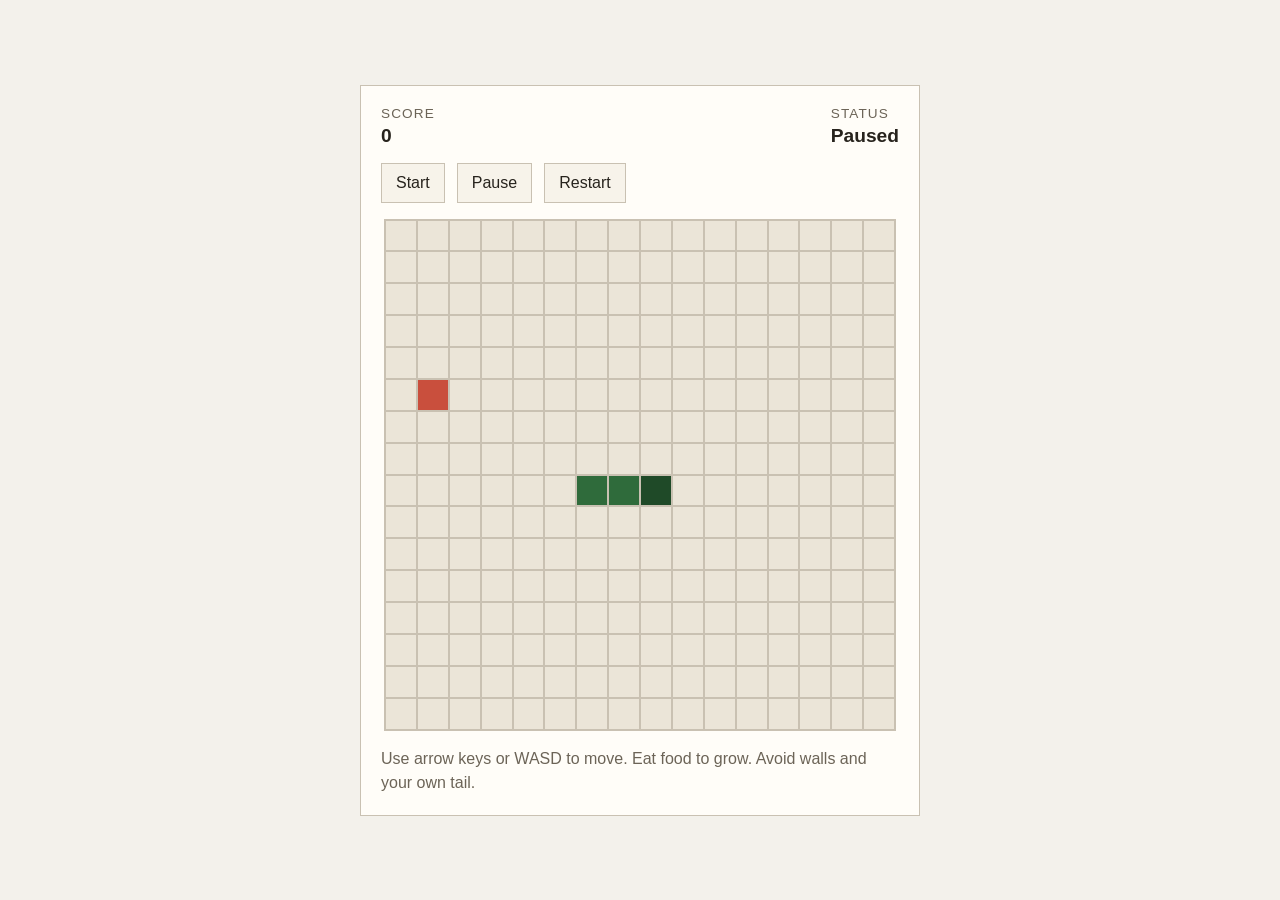
<file: index.html>
<!DOCTYPE html>
<html lang="en">
<head>
  <meta charset="UTF-8">
  <meta name="viewport" content="width=device-width, initial-scale=1.0">
  <title>Classic Snake</title>
  <meta name="description" content="Play a classic Snake game in your browser with keyboard or touch controls.">
  <link rel="icon" type="image/svg+xml" href="./favicon.svg">
  <link rel="stylesheet" href="./styles.css">
  <script src="./src/game-logic.js" defer></script>
  <script src="./src/app.js" defer></script>
</head>
<body>
  <main class="app">
    <section class="panel">
      <div class="hud">
        <div>
          <p class="label">Score</p>
          <p id="score" class="value">0</p>
        </div>
        <div>
          <p class="label">Status</p>
          <p id="status" class="value">Ready</p>
        </div>
      </div>

      <div class="actions">
        <button id="start-button" type="button">Start</button>
        <button id="pause-button" type="button">Pause</button>
        <button id="restart-button" type="button">Restart</button>
      </div>

      <div class="board-wrap">
        <div id="board" class="board" aria-label="Snake game board" role="grid"></div>
      </div>

      <p class="instructions">
        Use arrow keys or WASD to move. Eat food to grow. Avoid walls and your own tail.
      </p>

      <div class="touch-controls" aria-label="On-screen controls">
        <button data-direction="up" type="button">Up</button>
        <div class="touch-row">
          <button data-direction="left" type="button">Left</button>
          <button data-direction="down" type="button">Down</button>
          <button data-direction="right" type="button">Right</button>
        </div>
      </div>
    </section>
  </main>
</body>
</html>
</file>
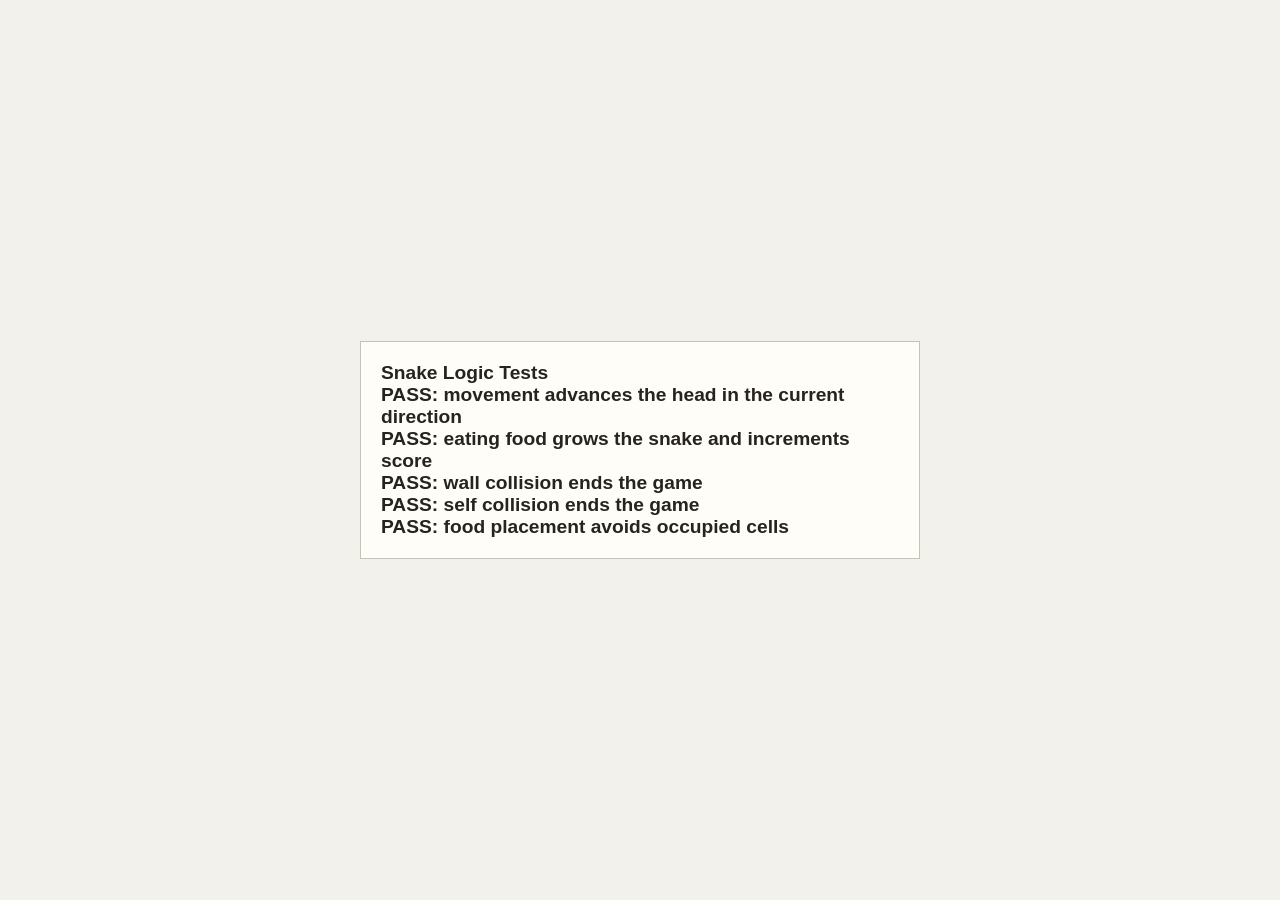
<file: tests.html>
<!DOCTYPE html>
<html lang="en">
<head>
  <meta charset="UTF-8">
  <meta name="viewport" content="width=device-width, initial-scale=1.0">
  <title>Snake Logic Tests</title>
  <link rel="stylesheet" href="./styles.css">
  <script src="./src/game-logic.js" defer></script>
  <script src="./tests.js" defer></script>
</head>
<body>
  <main class="app">
    <section class="panel">
      <h1 class="value">Snake Logic Tests</h1>
      <div id="results"></div>
    </section>
  </main>
</body>
</html>
</file>
<file: styles.css>
:root {
  --bg: #f3f1eb;
  --panel: #fffdf8;
  --border: #c9c1b2;
  --text: #27231d;
  --muted: #6c6457;
  --snake: #2f6b3b;
  --snake-head: #1f4a28;
  --food: #c94f3d;
  --cell: #ebe5d8;
}

* {
  box-sizing: border-box;
}

body {
  margin: 0;
  min-height: 100vh;
  font-family: "Segoe UI", Tahoma, Geneva, Verdana, sans-serif;
  background: var(--bg);
  color: var(--text);
}

.app {
  display: grid;
  place-items: center;
  min-height: 100vh;
  padding: 24px;
}

.panel {
  width: min(100%, 560px);
  background: var(--panel);
  border: 1px solid var(--border);
  padding: 20px;
}

.hud,
.actions,
.touch-row {
  display: flex;
  gap: 12px;
}

.hud {
  justify-content: space-between;
  margin-bottom: 16px;
}

.label {
  margin: 0 0 4px;
  color: var(--muted);
  font-size: 0.85rem;
  text-transform: uppercase;
  letter-spacing: 0.08em;
}

.value {
  margin: 0;
  font-size: 1.2rem;
  font-weight: 700;
}

.actions {
  margin-bottom: 16px;
}

button {
  border: 1px solid var(--border);
  background: #f7f3ea;
  color: var(--text);
  padding: 10px 14px;
  cursor: pointer;
  font: inherit;
}

button:hover {
  background: #efe8dc;
}

.board-wrap {
  display: flex;
  justify-content: center;
}

.board {
  display: grid;
  grid-template-columns: repeat(16, minmax(0, 1fr));
  gap: 2px;
  width: min(100vw - 72px, 512px);
  aspect-ratio: 1;
  padding: 2px;
  background: var(--border);
}

.cell {
  background: var(--cell);
}

.cell.snake {
  background: var(--snake);
}

.cell.head {
  background: var(--snake-head);
}

.cell.food {
  background: var(--food);
}

.instructions {
  margin: 16px 0 0;
  color: var(--muted);
  line-height: 1.5;
}

.touch-controls {
  display: none;
  margin-top: 16px;
  gap: 10px;
}

.touch-controls,
.touch-controls .touch-row {
  flex-direction: column;
  align-items: center;
}

@media (max-width: 720px) {
  .panel {
    padding: 16px;
  }

  .actions {
    flex-wrap: wrap;
  }

  .touch-controls {
    display: flex;
  }
}
</file>
